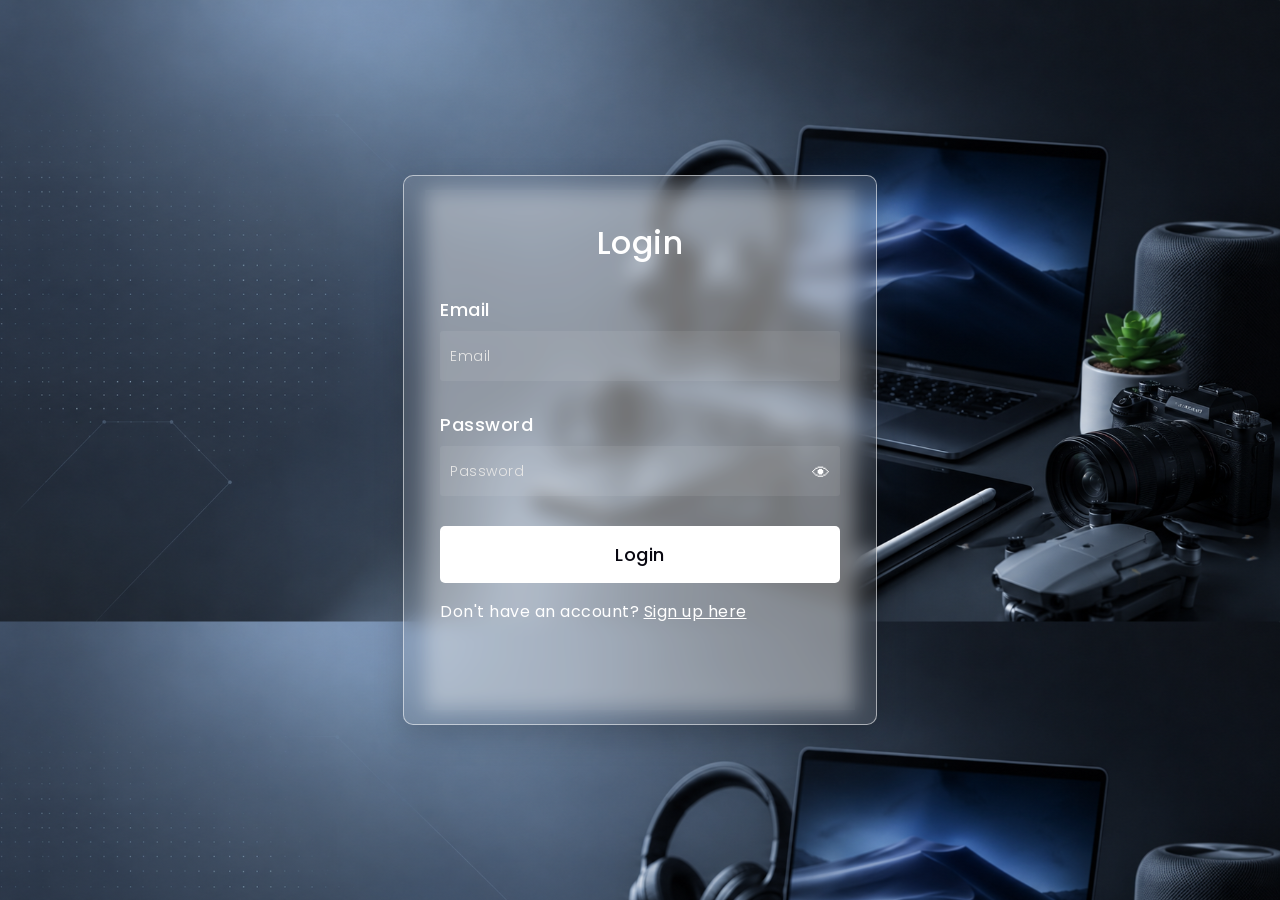
<file: index.html>
<!DOCTYPE html>
<html lang="en">
<head>
    <meta charset="UTF-8">
    <meta name="viewport" content="width=device-width, initial-scale=1.0">
    <title>Login and Signup</title>
    <link rel="preconnect" href="https://fonts.gstatic.com">
    <link rel="stylesheet" href="https://cdnjs.cloudflare.com/ajax/libs/font-awesome/5.15.4/css/all.min.css">
    <link href="https://fonts.googleapis.com/css2?family=Poppins:wght@300;500;600&display=swap" rel="stylesheet">
<!--Stylesheet-->
    <link href="Loginstyle.css" rel="stylesheet"
    
</head>
<body>
     <div class="background"></div>

<form action="Home.html">
    <h3>Login</h3>

<label for="username">Email
    <input type="email" placeholder="Email" id="email" required>
</label>

<label for="password">Password
    <input type="password" placeholder="Password" id="password" required>
    <!-- show/hide toggle -->
    <span id="togglePassword" onclick="
      var p=document.getElementById('password');
      var shown=p.type==='text';
      p.type=shown?'password':'text';
      this.textContent=shown?'👁':'🙈';
    " style="
      position:absolute;
      right:46px;
      margin-top:-37px;
      cursor:pointer;
      font-size:18px;
      user-select:none;
      display:block;
    ">👁</span>
</label>

<button type="submit">Login</button>
<p id="errorMessage" style="color: red; display: none;">Incorrect password!</p>

</div>

<div class="form">
    <p>Don't have an account? <a href="Signup.html">Sign up here</a></p>
</div>
</form>

</body>
</html>
</file>
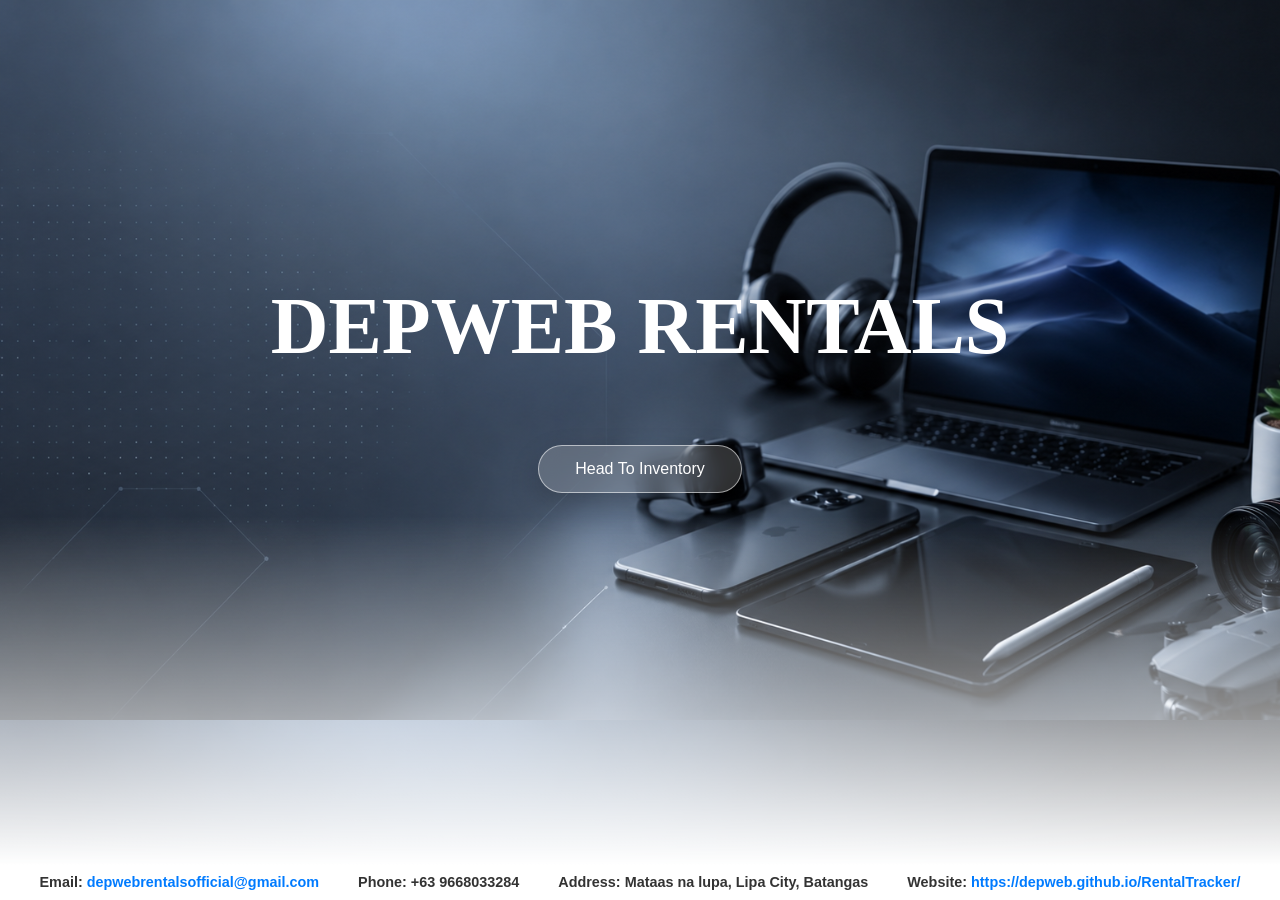
<file: Home.html>
<!DOCTYPE html>
<!-- saved from url=Home.html -->
<html lang="en"><head><meta http-equiv="Content-Type" content="text/html; charset=UTF-8">
    
    <meta name="viewport" content="width=device-width, initial-scale=1.0">
    <title>Reservations</title>
    <style>
        h1{
            color:white;
            font-family: times new roman;
            font-size: 5em;
           
            
            
        }
        body {
            position: relative;
            background-image: url('gadgets.png');
            background-size: cover;
            display: flex;
            flex-direction: column;
            justify-content: center;
            align-items: center;
            min-height: 80vh;
            margin: 0;
        }
        
        body::after {
            content: '';
            position: fixed;
            bottom: 35px;
            left: 0;
            right: 0;
            height: 350px;
            background: linear-gradient(to bottom, transparent, rgb(255, 255, 255));
            pointer-events: none;
        }
        .button-wrapper {
            margin-top: 20px;
        }
        button {
            position: static;
            padding: 14px 36px;
            font-size: 1rem;
            color: white;
            background: rgba(255, 255, 255, 0.18);
            border: 1px solid rgba(255, 255, 255, 0.55);
            border-radius: 999px;
            backdrop-filter: blur(10px);
            -webkit-backdrop-filter: blur(10px);
            box-shadow: 0 12px 30px rgba(0, 0, 0, 0.18);
            cursor: pointer;
            transition: transform 0.2s ease, background 0.2s ease, box-shadow 0.2s ease;
        }
        button:hover {
            transform: translateY(-2px);
            background: rgba(255, 255, 255, 0.25);
            box-shadow: 0 14px 35px rgba(0, 0, 0, 0.22);
        }
        footer {
            position: fixed;
            bottom: 0;
            left: 0;
            right: 0;
            background-color: white;
            padding: 10px 20px;
            display: flex;
            justify-content: space-around;
            align-items: center;
            font-family: Arial, Helvetica, sans-serif;
            color: #333;
            box-shadow: 0 -2px 10px rgba(0, 0, 0, 0.1);
        }
        footer p {
            margin: 0;
            font-size: 0.9em;
        }
        footer a {
            color: #007bff;
            text-decoration: none;
        }
        footer a:hover {
            text-decoration: underline;
        }
        
        
    </style>
<style type="text/css"></style></head>
<body>
    <h1><b>DEPWEB RENTALS</b></h1>
    
    <div class="button-wrapper">
     <form action="Inventory.html">
  <button type="submit">Head To Inventory</button>
     </form>
     
</div>
   
    <footer>
        <p><strong>Email:</strong> <a href="mailto:depwebrentalsofficial@gmail.com"><b>depwebrentalsofficial@gmail.com</b></a></p>
        <p><strong>Phone:</strong> <b>+63 9668033284</b></p>
        <p><strong>Address:</strong> <b>Mataas na lupa, Lipa City, Batangas</b></p>
        <p><strong>Website:</strong> <b><a href="https://depweb.github.io/RentalTracker/" target="_blank">https://depweb.github.io/RentalTracker/</a></b></p>
    </footer>
<!-- Code injected by live-server -->
<script>
	// <![CDATA[  <-- For SVG support
	if ('WebSocket' in window) {
		(function () {
			function refreshCSS() {
				var sheets = [].slice.call(document.getElementsByTagName("link"));
				var head = document.getElementsByTagName("head")[0];
				for (var i = 0; i < sheets.length; ++i) {
					var elem = sheets[i];
					var parent = elem.parentElement || head;
					parent.removeChild(elem);
					var rel = elem.rel;
					if (elem.href && typeof rel != "string" || rel.length == 0 || rel.toLowerCase() == "stylesheet") {
						var url = elem.href.replace(/(&|\?)_cacheOverride=\d+/, '');
						elem.href = url + (url.indexOf('?') >= 0 ? '&' : '?') + '_cacheOverride=' + (new Date().valueOf());
					}
					parent.appendChild(elem);
				}
			}
			var protocol = window.location.protocol === 'http:' ? 'ws://' : 'wss://';
			var address = protocol + window.location.host + window.location.pathname + '/ws';
			var socket = new WebSocket(address);
			socket.onmessage = function (msg) {
				if (msg.data == 'reload') window.location.reload();
				else if (msg.data == 'refreshcss') refreshCSS();
			};
			if (sessionStorage && !sessionStorage.getItem('IsThisFirstTime_Log_From_LiveServer')) {
				console.log('Live reload enabled.');
				sessionStorage.setItem('IsThisFirstTime_Log_From_LiveServer', true);
			}
		})();
	}
	else {
		console.error('Upgrade your browser. This Browser is NOT supported WebSocket for Live-Reloading.');
	}
	// ]]>
</script>

</body>
</html>
</file>
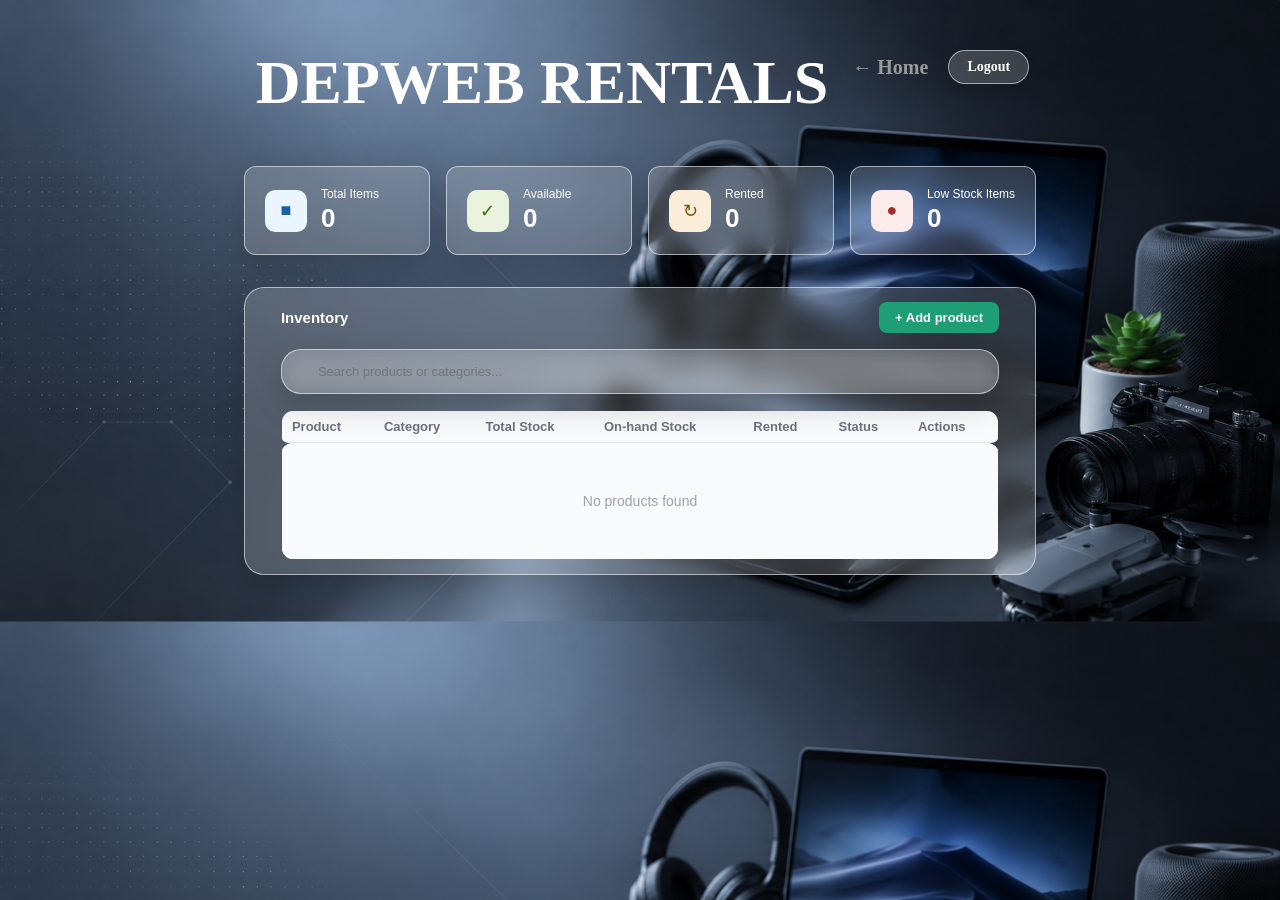
<file: Inventory.html>
<!DOCTYPE html>
<!-- saved from url=Inventory.html -->
<html lang="en"><head><meta http-equiv="Content-Type" content="text/html; charset=UTF-8">
    
    <meta name="viewport" content="width=device-width, initial-scale=1.0">
    <title>Inventory</title>
    <style>
         
 * 
 { box-sizing: border-box; margin: 0; padding: 0; }

    body {
      font-family: 'Segoe UI', sans-serif;
      background: linear-gradient(to bottom, #f4f6f8, transparent);
      color: #1a1a1a;
      min-height: 100vh;
    }

    
    .navbar {
      position: static;
      padding: 18px 36px;
      font-size: 40px;
      color: white;
      
      cursor: pointer;
      transition: transform 0.2s ease, background 0.2s ease, box-shadow 0.2s ease;
      display: flex;
      flex-direction: row;
      align-items: center;
      font-family: 'Times New Roman', Times, serif;
    }
    .brand { font-size: 62px; font-weight: 700; margin-right: 24px; line-height: 1.1; margin-top: 30px;}
    .brand span { color: #ffffff; }
    .nav-right { display: flex; align-items: center; gap: 12px; }
    .nav-right a { font-size: 20px; }
    .avatar {
      width: 34px; height: 34px;
      background: #1d9e75; color: #fff;
      border-radius: 50%;
      display: flex; align-items: center; justify-content: center;
      font-size: 13px; font-weight: 600;
      font-family: 'Times New Roman', Times, serif;
    }

    
    .app { max-width: 1100px; margin: 0 auto; padding: 2rem 1.5rem; }

   
    .stats {
      display: grid;
      grid-template-columns: repeat(4, 1fr);
      gap: 16px;
      margin-bottom: 2rem;
    }
    .stat-card {
      background: rgba(255, 255, 255, 0.18);
      border-radius: 12px;
      border: 1px solid rgba(255, 255, 255, 0.55);
      backdrop-filter: blur(10px);
      -webkit-backdrop-filter: blur(10px);
      box-shadow: 0 12px 30px rgba(0, 0, 0, 0.18);
      padding: 1.25rem;
      display: flex;
      align-items: center;
      gap: 14px;
    }
    .stat-icon {
      width: 42px; height: 42px;
      border-radius: 10px;
      display: flex; align-items: center; justify-content: center;
      font-size: 18px; flex-shrink: 0;
    }
    .stat-icon.blue  { background: #EBF5FF; color: #185FA5; }
    .stat-icon.green { background: #EAF3DE; color: #3B6D11; }
    .stat-icon.amber { background: #FAEEDA; color: #854F0B; }
    .stat-icon.red   { background: #FCEBEB; color: #A32D2D; }
    .stat-label { font-size: 12px; color: #ffffff; margin-bottom: 2px; }
    .stat-value { font-size: 26px; font-weight: 700; color: #ffffff; }

    
    .section {
      position: static;
      padding: 14px 36px;
      font-size: 1rem;
      color: white;
      background: rgba(255, 255, 255, 0.18);
      border: 1px solid rgba(255, 255, 255, 0.55);
      border-radius: 20px;
      backdrop-filter: blur(10px);
      -webkit-backdrop-filter: blur(10px);
      box-shadow: 0 12px 30px rgba(0, 0, 0, 0.18);
      cursor: pointer;
      transition: transform 0.2s ease, background 0.2s ease, box-shadow 0.2s ease;
    }
    .section-header {
      display: flex;
      align-items: center;
      justify-content: space-between;
      margin-bottom: 1rem;
    }
    .section-title { font-size: 15px; font-weight: 600; }

    .search-bar { display: flex; gap: 10px; margin-bottom: 1rem; }
    .search-bar input {
      flex: 1;
      padding: 14px 36px;
      border: 1px solid #e5e7eb;
      border-radius: 8px;
      font-size: 13px;
      font-family: inherit;
      outline: none;
      background: #f9fafb;
      background: rgba(255, 255, 255, 0.18);
      border: 1px solid rgba(255, 255, 255, 0.55);
      border-radius: 20px;
      backdrop-filter: blur(10px);
      -webkit-backdrop-filter: blur(10px);
      box-shadow: 0 12px 30px rgba(0, 0, 0, 0.18);
      cursor: pointer;
      transition: transform 0.2s ease, background 0.2s ease, box-shadow 0.2s ease;
    }
    .search-bar input:focus { border-color: #1D9E75; background: #fff; }

    
    table {
      width: 100%;
      border-collapse: collapse;
      font-size: 13px;
      border: 1px solid rgba(255, 255, 255, 0.55);
      border-radius: 12px;
      overflow: hidden;
    }
    th {
        text-align: left;
      color: #6b7280;
      font-weight: 600;
      padding: 8px 10px;
      background: #f9fafb;
    }

    th td:first-child {
      border-bottom-left-radius: 12px;

    }

    th td:last-child {
      border-radius: 0 0 12px 0;

  
    
       


   
    }

    th:first-child { border-radius: 8px 0 0 8px; }
    th:last-child  { border-radius: 0 8px 8px 0; }
    td {
      padding: 10px 10px;
      border-bottom: 1px solid #f3f4f6;
      color: #111827;
      vertical-align: middle;
    }
    tr:last-child td { 
       background: #f9fafb;
        border-bottom: none; 
      border-radius: 0;
    }

        
tr:last-child  {
  border-top-left-radius: 0p;
  border-bottom-left-radius: 8px;
}

tr:last-child  {
  border-bottom-right-radius: 8px;
   border-top-right-radius: 0;
}


        #table-body tr {
  background: rgb(255, 255, 255);
  padding: 8px 14px;
  
border-top-left-radius: 0;
  border-top-right-radius: 0;

  
  
border-top: 1px solid rgba(0, 0, 0, 0.08);
  border-bottom: 1px solid rgba(0, 0, 0, 0.08);

}


.empty-state {
  border-radius: 0;
}



#table-body tr td {
 
  border: none;
}


#table-body tr td:first-child {
  border-top-left-radius: 12px;
  border-bottom-left-radius: 12px;
}

#table-body tr td:last-child {
  border-top-right-radius: 12px;
  border-bottom-right-radius: 12px;
}
    
    

#table-body tr:first-child td:first-child {
  border-bottom-left-radius: 12px;
}

#table-body tr:first-child td:last-child {
  border-bottom-right-radius: 12px;
}


    
    .toggle-wrap { display: flex; gap: 5px; }
    .toggle-btn {
      border: 1px solid #e5e7eb;
      background: #fff;
      border-radius: 99px;
      padding: 3px 10px;
      font-size: 11px;
      cursor: pointer;
      font-family: inherit;
      color: #6b7280;
      transition: all 0.15s;
    }
    .toggle-btn:hover { background: #f3f4f6; }
    .toggle-btn.active-avail { background: #EAF3DE; color: #3B6D11; border-color: #97C459; }
    .toggle-btn.active-rent  { background: #FAEEDA; color: #854F0B; border-color: #EF9F27; }
    .toggle-btn.active-low   { background: #FCEBEB; color: #A32D2D; border-color: #F09595; }

    
    .add-btn {
      background: #1D9E75;
      color: #fff;
      border: none;
      border-radius: 8px;
      padding: 8px 16px;
      font-size: 13px;
      font-weight: 600;
      cursor: pointer;
      font-family: inherit;
      transition: background 0.15s;
    }
    .add-btn:hover { background: #0F6E56; }
    .icon-btn {
      background: none;
      border: none;
      cursor: pointer;
      color: #9ca3af;
      font-size: 15px;
      padding: 4px 6px;
      border-radius: 6px;
      transition: all 0.15s;
    }
    .icon-btn:hover { background: #f3f4f6; color: #374151; }
    .icon-btn.del:hover { background: #FCEBEB; color: #A32D2D; }

    
    .modal-overlay {
      position: fixed;
      inset: 0;
      background: rgba(0,0,0,0.4);
      display: flex;
      align-items: center;
      justify-content: center;
      z-index: 200;
    }
    .modal {
      background: #fff;
      border-radius: 14px;
      padding: 2rem;
      width: 360px;
      box-shadow: 0 20px 60px rgba(0,0,0,0.15);
    }
    .modal h3 { font-size: 16px; font-weight: 700; margin-bottom: 1.25rem; }
    .form-group { margin-bottom: 14px; }
    .form-group label { display: block; font-size: 12px; color: #6b7280; margin-bottom: 5px; font-weight: 500; }
    .form-group input,
    .form-group select {
      width: 100%;
      padding: 8px 12px;
      border: 1px solid #e5e7eb;
      border-radius: 8px;
      font-size: 13px;
      font-family: inherit;
      outline: none;
      background: #f9fafb;
    }
    .form-group input:focus,
    .form-group select:focus { border-color: #1D9E75; background: #fff; }
    .modal-actions { display: flex; gap: 8px; justify-content: flex-end; margin-top: 1.25rem; }
    .cancel-btn {
      background: #f9fafb;
      border: 1px solid #e5e7eb;
      border-radius: 8px;
      padding: 8px 16px;
      font-size: 13px;
      cursor: pointer;
      font-family: inherit;
      color: #374151;
    }
    .cancel-btn:hover { background: #f3f4f6; }
    .save-btn {
      background: #1D9E75;
      color: #fff;
      border: none;
      border-radius: 8px;
      padding: 8px 16px;
      font-size: 13px;
      font-weight: 600;
      cursor: pointer;
      font-family: inherit;
    }
    .save-btn:hover { background: #0F6E56; }

    .empty-state { text-align: center; padding: 2.5rem; color: #9ca3af; font-size: 14px; }

    
    @media (max-width: 700px) {
      .stats { grid-template-columns: repeat(2, 1fr); }
      .toggle-wrap { flex-wrap: wrap; }
    }

    body {
            position: relative;
            background-image: url('gadgets.png');
            background-size: cover;
            display: flex;
            flex-direction: column;
            justify-content: center;
            align-items: center;
            min-height: 20vh;
            margin: 0;
            border-bottom: 1px solid rgba(255, 255, 255, 0);
        }

        .navbar {
            margin-left: 5px;
        }

        body::after {
            content: '';
            position: fixed;
            bottom: 36.5px;
            left: 0;
            right: 0;
            height: 350px;
            background: linear-gradient(to bottom, transparent, rgb(255, 255, 255));
            pointer-events: none;
            border-bottom: 0px solid rgba(255, 255, 255, 0);
          
            animation: fadeOut 2s forwards;
            
        }
        
        @keyframes fadeOut {
            to { opacity: 0; }
        }

         footer {
            position: fixed;
            bottom: 0;
            left: 0;
            right: 0;
            background-color: white;
            padding: 10px 20px;
            display: flex;
            justify-content: space-around;
            align-items: center;
            font-family: Arial, Helvetica, sans-serif;
            color: #333;
            box-shadow: 0 -2px 10px rgba(0, 0, 0, 0.1);
            animation: fadeOut 2s forwards;
            border-top: 0px solid rgba(255, 255, 255, 0);
            
            
        }
        footer p {
            margin: 0;
            font-size: 0.9em;
        }
        footer a {
            color: #007bff;
            text-decoration: none;
        }
        footer a:hover {
            text-decoration: underline;
        }
    </style>
<style type="text/css"></style></head>
<body>

  <nav class="navbar">
    <div class="brand"><span>DEPWEB RENTALS</span>  </div>
    <div class="nav-right">
      <a href="Home.html" style="color: #9b9b9b; text-decoration: none; margin-right: 8px;"><b>← Home</b></a>
      <!-- logout button -->
      <button onclick="if(confirm('Log out?')){window.location.href='index.html';}" style="
        padding:8px 18px;
        font-size:14px;
        font-weight:600;
        color:#fff;
        background:rgba(255,255,255,0.18);
        border:1px solid rgba(255,255,255,0.55);
        border-radius:999px;
        backdrop-filter:blur(10px);
        -webkit-backdrop-filter:blur(10px);
        box-shadow:0 4px 14px rgba(0,0,0,0.15);
        cursor:pointer;
        font-family:inherit;
        transition:background 0.2s ease;
      " onmouseover="this.style.background='rgba(255,255,255,0.28)'" onmouseout="this.style.background='rgba(255,255,255,0.18)'">
        Logout
      </button>
    </div>
  </nav>

  <div class="app">
    <div class="stats" id="stats">
        <div class="stat-card"><div class="stat-icon blue">■</div><div><div class="stat-label">Total Items</div><div class="stat-value">108</div></div></div>
        <div class="stat-card"><div class="stat-icon green">✓</div><div><div class="stat-label">Available</div><div class="stat-value">35</div></div></div>
        <div class="stat-card"><div class="stat-icon amber">↻</div><div><div class="stat-label">Rented</div><div class="stat-value">73</div></div></div>
        <div class="stat-card"><div class="stat-icon red">●</div><div><div class="stat-label">Low Stock Items</div><div class="stat-value">2</div></div></div>
      </div>
    <div class="section">
      <div class="section-header">
        <div class="section-title">Inventory</div>
        <button class="add-btn" onclick="openAdd()">+ Add product</button>
      </div>
      <div class="search-bar">
        <input type="text" id="search-input" placeholder="Search products or categories..." oninput="search=this.value; render()">
      </div>
      <table>
        <thead>
          <tr>
            <th>Product</th>
            <th>Category</th>
            <th>Total Stock</th>
            <th>On-hand Stock</th>
            <th>Rented</th>
            <th>Status</th>
            <th>Actions</th>
          </tr>
        </thead>
        <tbody id="table-body">
        <tr>
          <td><strong>iPhone 17 Pro Max</strong></td>
          <td style="color:#6b7280">Phones</td>
          <td>6</td>
          <td>4</td>
          <td>
            <div class="toggle-wrap">
              <button class="toggle-btn " onclick="setStatus(1777809899837, &#39;available&#39;)">Available</button>
              <button class="toggle-btn " onclick="setStatus(1777809899837, &#39;rented&#39;)">Rented</button>
              <button class="toggle-btn active-low" onclick="setStatus(1777809899837, &#39;low&#39;)">Low stock</button>
            </div>
          </td>
          <td>
            <button class="icon-btn" onclick="openEdit(1777809899837)" title="Edit">✎</button>
            <button class="icon-btn del" onclick="deleteProduct(1777809899837)" title="Delete">🗑</button>
          </td>
        </tr>
      
        <tr>
          <td><strong>Nothing</strong></td>
          <td style="color:#6b7280">Phones</td>
          <td>3</td>
          <td>0</td>
          <td>
            <div class="toggle-wrap">
              <button class="toggle-btn active-avail" onclick="setStatus(1777809948105, &#39;available&#39;)">Available</button>
              <button class="toggle-btn " onclick="setStatus(1777809948105, &#39;rented&#39;)">Rented</button>
              <button class="toggle-btn " onclick="setStatus(1777809948105, &#39;low&#39;)">Low stock</button>
            </div>
          </td>
          <td>
            <button class="icon-btn" onclick="openEdit(1777809948105)" title="Edit">✎</button>
            <button class="icon-btn del" onclick="deleteProduct(1777809948105)" title="Delete">🗑</button>
          </td>
        </tr>
      
        <tr>
          <td><strong>ASUS TUF 17</strong></td>
          <td style="color:#6b7280">Laptops</td>
          <td>11</td>
          <td>6</td>
          <td>
            <div class="toggle-wrap">
              <button class="toggle-btn active-avail" onclick="setStatus(1777809983365, &#39;available&#39;)">Available</button>
              <button class="toggle-btn " onclick="setStatus(1777809983365, &#39;rented&#39;)">Rented</button>
              <button class="toggle-btn " onclick="setStatus(1777809983365, &#39;low&#39;)">Low stock</button>
            </div>
          </td>
          <td>
            <button class="icon-btn" onclick="openEdit(1777809983365)" title="Edit">✎</button>
            <button class="icon-btn del" onclick="deleteProduct(1777809983365)" title="Delete">🗑</button>
          </td>
        </tr>
      
        <tr>
          <td><strong>HP Victus 15</strong></td>
          <td style="color:#6b7280">Laptops</td>
          <td>14</td>
          <td>14</td>
          <td>
            <div class="toggle-wrap">
              <button class="toggle-btn " onclick="setStatus(1777810028350, &#39;available&#39;)">Available</button>
              <button class="toggle-btn active-rent" onclick="setStatus(1777810028350, &#39;rented&#39;)">Rented</button>
              <button class="toggle-btn " onclick="setStatus(1777810028350, &#39;low&#39;)">Low stock</button>
            </div>
          </td>
          <td>
            <button class="icon-btn" onclick="openEdit(1777810028350)" title="Edit">✎</button>
            <button class="icon-btn del" onclick="deleteProduct(1777810028350)" title="Delete">🗑</button>
          </td>
        </tr>
      
        <tr>
          <td><strong>Samsung S25</strong></td>
          <td style="color:#6b7280">Phones</td>
          <td>20</td>
          <td>14</td>
          <td>
            <div class="toggle-wrap">
              <button class="toggle-btn active-avail" onclick="setStatus(1777810102637, &#39;available&#39;)">Available</button>
              <button class="toggle-btn " onclick="setStatus(1777810102637, &#39;rented&#39;)">Rented</button>
              <button class="toggle-btn " onclick="setStatus(1777810102637, &#39;low&#39;)">Low stock</button>
            </div>
          </td>
          <td>
            <button class="icon-btn" onclick="openEdit(1777810102637)" title="Edit">✎</button>
            <button class="icon-btn del" onclick="deleteProduct(1777810102637)" title="Delete">🗑</button>
          </td>
        </tr>
      
        <tr>
          <td><strong>ROG ZEPHYRUS G14</strong></td>
          <td style="color:#6b7280">Laptops</td>
          <td>14</td>
          <td>12</td>
          <td>
            <div class="toggle-wrap">
              <button class="toggle-btn " onclick="setStatus(1777810150832, &#39;available&#39;)">Available</button>
              <button class="toggle-btn " onclick="setStatus(1777810150832, &#39;rented&#39;)">Rented</button>
              <button class="toggle-btn active-low" onclick="setStatus(1777810150832, &#39;low&#39;)">Low stock</button>
            </div>
          </td>
          <td>
            <button class="icon-btn" onclick="openEdit(1777810150832)" title="Edit">✎</button>
            <button class="icon-btn del" onclick="deleteProduct(1777810150832)" title="Delete">🗑</button>
          </td>
        </tr>
      
        <tr>
          <td><strong>Oppo A-Series</strong></td>
          <td style="color:#6b7280">Phones</td>
          <td>40</td>
          <td>23</td>
          <td>
            <div class="toggle-wrap">
              <button class="toggle-btn active-avail" onclick="setStatus(1777810191443, &#39;available&#39;)">Available</button>
              <button class="toggle-btn " onclick="setStatus(1777810191443, &#39;rented&#39;)">Rented</button>
              <button class="toggle-btn " onclick="setStatus(1777810191443, &#39;low&#39;)">Low stock</button>
            </div>
          </td>
          <td>
            <button class="icon-btn" onclick="openEdit(1777810191443)" title="Edit">✎</button>
            <button class="icon-btn del" onclick="deleteProduct(1777810191443)" title="Delete">🗑</button>
          </td>
        </tr>
      </tbody>
      </table>
    </div>
  </div>

  <div class="modal-overlay" id="modal" style="display: none;" onclick="closeModal()">
    <div class="modal" onclick="event.stopPropagation()">
      <h3 id="modal-title">Add new product</h3>
      <div class="form-group">
        <label>Product name</label>
        <input type="text" id="f-name" placeholder="e.g. Canon EOS R5">
      </div>
      <div class="form-group">
        <label>Category</label>
        <input type="text" id="f-category" placeholder="e.g. Camera">
      </div>
      <div class="form-group">
        <label>Total stock</label>
        <input type="number" id="f-stock" min="0" value="1">
      </div>
      <div class="form-group">
        <label>Currently rented</label>
        <input type="number" id="f-rented" min="0" value="0">
      </div>
      <div class="form-group">
        <label>On-hand Product</label>
        <input type="number" id="f-onhand" min="0" value="0">
      </div>
      <div id="f-combined-err-wrap" style="display:none;margin-bottom:10px;padding:8px 12px;background:#FFF5F5;border:1px solid #F09595;border-radius:8px;font-size:12px;color:#A32D2D;">
        &#9888; <strong>Combined total exceeds Total Stock.</strong> The sum of <em>Currently Rented</em> and <em>On-hand Product</em> must not exceed the Total Stock.
      </div>
      <div class="form-group">
        <label>Status</label>
        <div id="f-status" style="padding:8px 12px;border:1px solid #e5e7eb;border-radius:8px;font-size:13px;background:#f3f4f6;color:#6b7280;min-height:34px;">—</div>
      </div>
      <div class="modal-actions">
        <button class="cancel-btn" onclick="closeModal()">Cancel</button>
        <button class="save-btn" onclick="saveForm()">Save</button>
      </div>
    </div>
  </div>
  <footer>
        <p><strong>Email:</strong> <a href="mailto:depwebrentalsofficial@gmail.com"><b>depwebrentalsofficial@gmail.com</b></a></p>
        <p><strong>Phone:</strong> <b>+63 9668033284</b></p>
        <p><strong>Address:</strong> <b>Mataas na lupa, Lipa City, Batangas</b></p>
        <p><strong>Website:</strong> <b><a href="https://depweb.github.io/RentalTracker/" target="_blank">https://depweb.github.io/RentalTracker/</a></b></p>
    </footer>

  <script>
    let products = JSON.parse(localStorage.getItem("products")) || [];

    let search = '';
    let editId = null;

    function saveToStorage() {
  localStorage.setItem("products", JSON.stringify(products));
}
    function renderStats() {
      const total  = products.reduce((a, p) => a + p.stock, 0);
      const avail  = products.reduce((a, p) => a + (p.stock - p.rented), 0);
      const rented = products.reduce((a, p) => a + p.rented, 0);
      const low    = products.filter(p => p.status === 'low').length;

      document.getElementById('stats').innerHTML = `
        <div class="stat-card"><div class="stat-icon blue">&#9632;</div><div><div class="stat-label">Total Items</div><div class="stat-value">${total}</div></div></div>
        <div class="stat-card"><div class="stat-icon green">&#10003;</div><div><div class="stat-label">Available</div><div class="stat-value">${avail}</div></div></div>
        <div class="stat-card"><div class="stat-icon amber">&#8635;</div><div><div class="stat-label">Rented</div><div class="stat-value">${rented}</div></div></div>
        <div class="stat-card"><div class="stat-icon red">&#9679;</div><div><div class="stat-label">Low Stock Items</div><div class="stat-value">${low}</div></div></div>
      `;
    }

   
    function renderTable() {
      const q    = search.toLowerCase();
      const list = products.filter(p =>
        p.name.toLowerCase().includes(q) || p.category.toLowerCase().includes(q)
      );

      const tbody = document.getElementById('table-body');

      if (list.length === 0) {
        tbody.innerHTML = `<tr><td colspan="7"><div class="empty-state">No products found</div></td></tr>`;
        return;
      }

      tbody.innerHTML = list.map(p => `
        <tr>
          <td><strong>${p.name}</strong></td>
          <td style="color:#6b7280">${p.category}</td>
          <td>${p.stock}</td>
          <td>${p.rented}</td>
          <td>
            <div class="toggle-wrap">
              <button class="toggle-btn ${p.status === 'available' ? 'active-avail' : ''}" onclick="setStatus(${p.id}, 'available')">Available</button>
              <button class="toggle-btn ${p.status === 'rented'    ? 'active-rent'  : ''}" onclick="setStatus(${p.id}, 'rented')">Rented</button>
              <button class="toggle-btn ${p.status === 'low'       ? 'active-low'   : ''}" onclick="setStatus(${p.id}, 'low')">Low stock</button>
            </div>
          </td>
          <td>
            <button class="icon-btn" onclick="openEdit(${p.id})" title="Edit">&#9998;</button>
            <button class="icon-btn del" onclick="deleteProduct(${p.id})" title="Delete">&#128465;</button>
          </td>
        </tr>
      `).join('');
    }

    function render() { renderStats(); renderTable(); }

   
    function setStatus(id, status) {
      products = products.map(p => {
        if (p.id !== id) return p;
        let rented = p.rented;
        if (status === 'rented')    rented = p.stock;
        if (status === 'available') rented = 0;
        return { ...p, status, rented };
      });

      saveToStorage();
      render();
    }

    
    function deleteProduct(id) {
      if (confirm('Delete this product?')) {
        products = products.filter(p => p.id !== id);
       
       saveToStorage();
        render();
      }
    }

    
    function openAdd() {
      editId = null;
      document.getElementById('modal-title').textContent = 'Add new product';
      document.getElementById('f-name').value     = '';
      document.getElementById('f-category').value = '';
      document.getElementById('f-stock').value    = 1;
      document.getElementById('f-rented').value   = 0;
      document.getElementById('f-status').value   = 'available';
      document.getElementById('modal').style.display = 'flex';
    }

    function openEdit(id) {
      const p = products.find(x => x.id === id);
      editId = id;
      document.getElementById('modal-title').textContent = 'Edit product';
      document.getElementById('f-name').value     = p.name;
      document.getElementById('f-category').value = p.category;
      document.getElementById('f-stock').value    = p.stock;
      document.getElementById('f-rented').value   = p.rented;
      document.getElementById('f-status').value   = p.status;
      document.getElementById('modal').style.display = 'flex';
    }

    function closeModal() {
      document.getElementById('modal').style.display = 'none';
      editId = null;
    }

    function saveForm() {
      const name     = document.getElementById('f-name').value.trim();
      const category = document.getElementById('f-category').value.trim();
      const stock    = parseInt(document.getElementById('f-stock').value)  || 0;
      const rented   = parseInt(document.getElementById('f-rented').value) || 0;
      const status   = document.getElementById('f-status').value;

      if (!name) { alert('Please enter a product name.'); return; }

      if (editId) {
        products = products.map(p => p.id === editId ? { ...p, name, category, stock, rented, status } : p);
      } else {
        products.push({ id: Date.now(), name, category, stock, rented, status });
      }

      saveToStorage();
      closeModal();
      render();
    }

    
    render();
  </script>

<!-- ═══ ADDED FEATURES ═══ -->
<script>
  // ── Helper: derive status automatically from stock figures ──────────────────
  function computeStatus(totalStock, rented) {
    var onHand = totalStock - rented;
    if (onHand <= 0)                         return 'rented';   // all rented → "Out of Stock"
    if (onHand < totalStock * 0.25)          return 'low';      // <25 % remaining → "Low Stock"
    return 'available';
  }

  // ── Re-map legacy "stock" field to "totalStock" on first load ────────────────
  (function migrateData() {
    var changed = false;
    products = products.map(function(p) {
      if (p.totalStock === undefined) {
        changed = true;
        return Object.assign({}, p, {
          totalStock: p.stock,
          status: computeStatus(p.stock, p.rented)
        });
      }
      return p;
    });
    if (changed) saveToStorage();
  })();

  // ── Override renderStats so "low" count uses the new auto-status ─────────────
  window.renderStats = function() {
    var total  = products.reduce(function(a, p) { return a + (p.totalStock || p.stock); }, 0);
    var avail  = products.reduce(function(a, p) {
      var ts = p.totalStock !== undefined ? p.totalStock : p.stock;
      return a + Math.max(0, ts - p.rented);
    }, 0);
    var rented = products.reduce(function(a, p) { return a + p.rented; }, 0);
    var low    = products.filter(function(p) {
      return computeStatus(p.totalStock !== undefined ? p.totalStock : p.stock, p.rented) === 'low';
    }).length;

    document.getElementById('stats').innerHTML =
      '<div class="stat-card"><div class="stat-icon blue">&#9632;</div><div><div class="stat-label">Total Items</div><div class="stat-value">' + total + '</div></div></div>' +
      '<div class="stat-card"><div class="stat-icon green">&#10003;</div><div><div class="stat-label">Available</div><div class="stat-value">' + avail + '</div></div></div>' +
      '<div class="stat-card"><div class="stat-icon amber">&#8635;</div><div><div class="stat-label">Rented</div><div class="stat-value">' + rented + '</div></div></div>' +
      '<div class="stat-card"><div class="stat-icon red">&#9679;</div><div><div class="stat-label">Low Stock Items</div><div class="stat-value">' + low + '</div></div></div>';
  };

  // ── Status badge helper ──────────────────────────────────────────────────────
  function statusBadge(status) {
    var labels = { available: 'Available', rented: 'Out of Stock', low: 'Low Stock' };
    var styles = {
      available: 'background:#EAF3DE;color:#3B6D11;border:1px solid #97C459;',
      rented:    'background:#FAEEDA;color:#854F0B;border:1px solid #EF9F27;',
      low:       'background:#FCEBEB;color:#A32D2D;border:1px solid #F09595;'
    };
    var s = status || 'available';
    return '<span style="' + (styles[s] || '') + 'border-radius:99px;padding:3px 10px;font-size:11px;font-weight:600;">' + (labels[s] || s) + '</span>';
  }

  // ── Override renderTable (replaces both the base and the merge-duplicate version) ──
  window.renderTable = function() {
    var q = (typeof search !== 'undefined' ? search : '').toLowerCase();

    // Merge duplicates (same name + category)
    var mergeMap = {};
    var merged   = [];
    products.forEach(function(p) {
      var key = p.name.trim().toLowerCase() + '|||' + p.category.trim().toLowerCase();
      if (Object.prototype.hasOwnProperty.call(mergeMap, key)) {
        var idx = mergeMap[key];
        var ts  = (p.totalStock !== undefined ? p.totalStock : p.stock);
        merged[idx].totalStock = (merged[idx].totalStock || 0) + ts;
        merged[idx].rented    += p.rented;
      } else {
        mergeMap[key] = merged.length;
        var copy = Object.assign({}, p);
        copy.totalStock = copy.totalStock !== undefined ? copy.totalStock : copy.stock;
        merged.push(copy);
      }
    });

    // Apply auto-status after merge
    merged = merged.map(function(p) {
      return Object.assign({}, p, { status: computeStatus(p.totalStock, p.rented) });
    });

    var list = merged.filter(function(p) {
      return p.name.toLowerCase().includes(q) || p.category.toLowerCase().includes(q);
    });

    var tbody = document.getElementById('table-body');

    if (list.length === 0) {
      tbody.innerHTML = '<tr><td colspan="7"><div class="empty-state">No products found</div></td></tr>';
      return;
    }

    tbody.innerHTML = list.map(function(p) {
      var onHand = Math.max(0, p.totalStock - p.rented);
      return '<tr>' +
        '<td><strong>' + p.name + '</strong></td>' +
        '<td style="color:#6b7280">' + p.category + '</td>' +
        '<td>' + p.totalStock + '</td>' +
        '<td>' + onHand + '</td>' +
        '<td>' + p.rented + '</td>' +
        '<td>' + statusBadge(p.status) + '</td>' +
        '<td>' +
          '<button class="icon-btn" onclick="openEdit(' + p.id + ')" title="Edit">&#9998;</button>' +
          '<button class="icon-btn del" onclick="deleteProduct(' + p.id + ')" title="Delete">&#128465;</button>' +
        '</td>' +
      '</tr>';
    }).join('');
  };

  // ── Override openAdd so status div is cleared ────────────────────────────────
  var _origOpenAdd = window.openAdd;
  window.openAdd = function() {
    _origOpenAdd();
    var elStatus = document.getElementById('f-status');
    if (elStatus && elStatus.tagName !== 'SELECT') elStatus.textContent = 'Available';
    var elOnhand = document.getElementById('f-onhand');
    if (elOnhand) elOnhand.value = '1'; // default stock=1, rented=0 → onhand=1
    _attachOnhandListeners();
  };

  // ── Override openEdit to populate the display-only status div ───────────────
  var _origOpenEdit = window.openEdit;
  window.openEdit = function(id) {
    _origOpenEdit(id);
    var p = products.find(function(x) { return x.id === id; });
    if (!p) return;
    var ts     = p.totalStock !== undefined ? p.totalStock : p.stock;
    var status = computeStatus(ts, p.rented);
    var labels = { available: 'Available', rented: 'Out of Stock', low: 'Low Stock' };
    var elStatus = document.getElementById('f-status');
    if (elStatus && elStatus.tagName !== 'SELECT') elStatus.textContent = labels[status] || status;
    // Also keep totalStock in sync with f-stock field if it exists
    var fsEl = document.getElementById('f-stock');
    if (fsEl) fsEl.value = ts;
    // Populate on-hand display
    var elOnhand = document.getElementById('f-onhand');
    if (elOnhand) elOnhand.value = Math.max(0, ts - p.rented);
    _attachOnhandListeners();
  };

  // ── Live-update: all fields stay consistent, Total Stock is always the anchor ─
  function _attachOnhandListeners() {
    var fStock  = document.getElementById('f-stock');
    var fRented = document.getElementById('f-rented');
    var fOnhand = document.getElementById('f-onhand');
    if (!fStock || !fRented || !fOnhand) return;

    // Single source of truth: derive everything from totalStock + one changed field
    function _syncFromRented() {
      var ts = Math.max(0, parseInt(fStock.value) || 0);
      var r  = Math.max(0, parseInt(fRented.value) || 0);
      // Only auto-update on-hand when rented is within valid range
      if (r <= ts) {
        fOnhand.value = ts - r;
        _syncStatus(ts, r);
      }
    }
    function _syncFromOnhand() {
      var ts = Math.max(0, parseInt(fStock.value) || 0);
      var oh = Math.max(0, parseInt(fOnhand.value) || 0);
      // Only auto-update rented when on-hand is within valid range
      if (oh <= ts) {
        fRented.value = ts - oh;
        _syncStatus(ts, ts - oh);
      }
    }
    function _syncFromStock() {
      var ts = Math.max(0, parseInt(fStock.value) || 0);
      var r  = Math.max(0, parseInt(fRented.value) || 0);
      // Clamp rented to new total stock and recompute on-hand
      if (r > ts) r = ts;
      fRented.value = r;
      fOnhand.value = ts - r;
      _syncStatus(ts, r);
    }
    function _syncStatus(ts, r) {
      var elStatus = document.getElementById('f-status');
      if (!elStatus || elStatus.tagName === 'SELECT') return;
      var status = computeStatus(ts, r);
      var labels = { available: 'Available', rented: 'Out of Stock', low: 'Low Stock' };
      elStatus.textContent = labels[status] || status;
    }

    // Remove previous listeners by cloning (safe, non-destructive pattern)
    var newStock  = fStock.cloneNode(true);
    var newRented = fRented.cloneNode(true);
    var newOnhand = fOnhand.cloneNode(true);
    fStock.parentNode.replaceChild(newStock,   fStock);
    fRented.parentNode.replaceChild(newRented, fRented);
    fOnhand.parentNode.replaceChild(newOnhand, fOnhand);
    newStock.addEventListener('input',  _syncFromStock);
    newRented.addEventListener('input', _syncFromRented);
    newOnhand.addEventListener('input', _syncFromOnhand);
  }

  // ── Override saveForm to persist totalStock and auto-compute status ──────────
  window.saveForm = function() {
    var name     = document.getElementById('f-name').value.trim();
    var category = document.getElementById('f-category').value.trim();
    var totalStock = parseInt(document.getElementById('f-stock').value)  || 0;
    var onhand     = parseInt(document.getElementById('f-onhand').value);
    // If on-hand was edited directly, derive rented from it; otherwise use rented field
    var rented;
    if (!isNaN(onhand)) {
      rented = Math.max(0, totalStock - onhand);
    } else {
      rented = parseInt(document.getElementById('f-rented').value) || 0;
    }
    var status     = computeStatus(totalStock, rented);

    if (!name) { alert('Please enter a product name.'); return; }

    if (editId) {
      products = products.map(function(p) {
        return p.id === editId
          ? Object.assign({}, p, { name: name, category: category, totalStock: totalStock, stock: totalStock, rented: rented, status: status })
          : p;
      });
    } else {
      products.push({ id: Date.now(), name: name, category: category, totalStock: totalStock, stock: totalStock, rented: rented, status: status });
    }

    saveToStorage();
    closeModal();
    render();
  };

  // ── Re-render with all overrides applied ─────────────────────────────────────
  render();
</script>

<!-- ═══ ADDED FEATURE: Combined rented + on-hand validation ═══ -->
<script>
  (function() {
    function _setCombinedErr(visible) {
      var wrap    = document.getElementById('f-combined-err-wrap');
      var fRented = document.getElementById('f-rented');
      var fOnhand = document.getElementById('f-onhand');
      if (wrap)    wrap.style.display = visible ? 'block' : 'none';
      if (fRented) { fRented.style.borderColor = visible ? '#A32D2D' : ''; fRented.style.background = visible ? '#FFF5F5' : ''; }
      if (fOnhand) { fOnhand.style.borderColor = visible ? '#A32D2D' : ''; fOnhand.style.background = visible ? '#FFF5F5' : ''; }
    }

    function _checkCombined() {
      var fStock  = document.getElementById('f-stock');
      var fRented = document.getElementById('f-rented');
      var fOnhand = document.getElementById('f-onhand');
      if (!fStock || !fRented || !fOnhand) return true;
      var ts      = Math.max(0, parseInt(fStock.value)  || 0);
      var rented  = Math.max(0, parseInt(fRented.value) || 0);
      var onhand  = Math.max(0, parseInt(fOnhand.value) || 0);
      var exceeded = (rented + onhand) > ts;
      _setCombinedErr(exceeded);
      return !exceeded;
    }

    // Wire listeners each time the modal opens
    var modal = document.getElementById('modal');
    if (modal) {
      new MutationObserver(function() {
        if (modal.style.display !== 'none') {
          _setCombinedErr(false);
          ['f-stock', 'f-rented', 'f-onhand'].forEach(function(id) {
            var el = document.getElementById(id);
            if (el) el.addEventListener('input', _checkCombined);
          });
        }
      }).observe(modal, { attributes: true, attributeFilter: ['style'] });
    }

    // Block Save if combined sum exceeds total stock
    var saveBtn = document.querySelector('.save-btn');
    if (saveBtn) {
      saveBtn.addEventListener('click', function(e) {
        if (!_checkCombined()) {
          e.stopImmediatePropagation();
        }
      }, true);
    }
  })();
</script>
<!-- ═══ END ADDED FEATURE ═══ -->

<!-- Code injected by live-server -->
<script>
	// <![CDATA[  <-- For SVG support
	if ('WebSocket' in window) {
		(function () {
			function refreshCSS() {
				var sheets = [].slice.call(document.getElementsByTagName("link"));
				var head = document.getElementsByTagName("head")[0];
				for (var i = 0; i < sheets.length; ++i) {
					var elem = sheets[i];
					var parent = elem.parentElement || head;
					parent.removeChild(elem);
					var rel = elem.rel;
					if (elem.href && typeof rel != "string" || rel.length == 0 || rel.toLowerCase() == "stylesheet") {
						var url = elem.href.replace(/(&|\?)_cacheOverride=\d+/, '');
						elem.href = url + (url.indexOf('?') >= 0 ? '&' : '?') + '_cacheOverride=' + (new Date().valueOf());
					}
					parent.appendChild(elem);
				}
			}
			var protocol = window.location.protocol === 'http:' ? 'ws://' : 'wss://';
			var address = protocol + window.location.host + window.location.pathname + '/ws';
			var socket = new WebSocket(address);
			socket.onmessage = function (msg) {
				if (msg.data == 'reload') window.location.reload();
				else if (msg.data == 'refreshcss') refreshCSS();
			};
			if (sessionStorage && !sessionStorage.getItem('IsThisFirstTime_Log_From_LiveServer')) {
				console.log('Live reload enabled.');
				sessionStorage.setItem('IsThisFirstTime_Log_From_LiveServer', true);
			}
		})();
	}
	else {
		console.error('Upgrade your browser. This Browser is NOT supported WebSocket for Live-Reloading.');
	}
	// ]]>
</script>
</body>
</html>
</file>
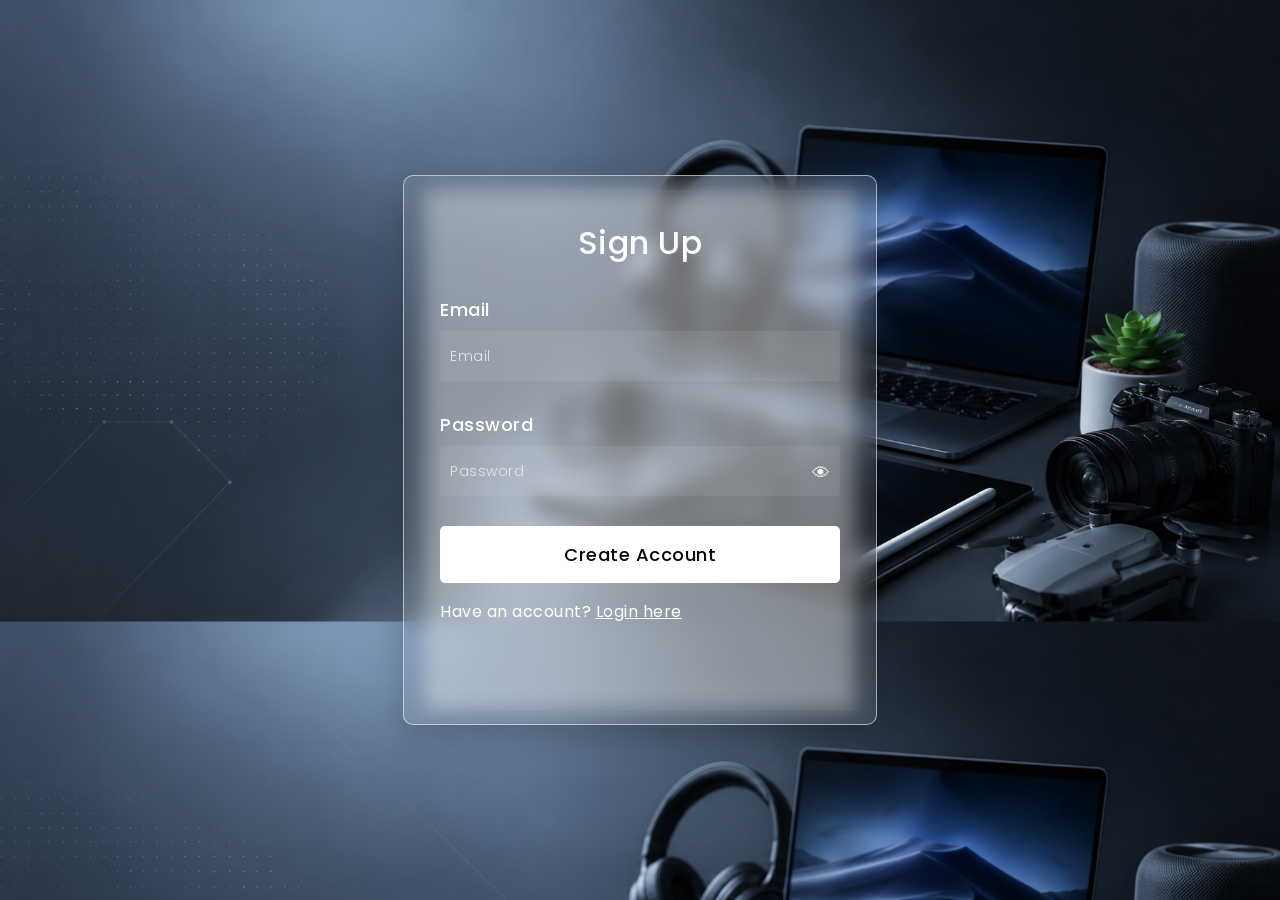
<file: Signup.html>
<!DOCTYPE html>
<html lang="en">
<head>
    <meta charset="UTF-8">
    <meta name="viewport" content="width=device-width, initial-scale=1.0">
    <title>Login and Signup</title>
    <link rel="preconnect" href="https://fonts.gstatic.com">
    <link rel="stylesheet" href="https://cdnjs.cloudflare.com/ajax/libs/font-awesome/5.15.4/css/all.min.css">
    <link href="https://fonts.googleapis.com/css2?family=Poppins:wght@300;500;600&display=swap" rel="stylesheet">
<!--Stylesheet-->
    <link href="Signupstyle.css" rel="stylesheet"
    
</head>
<body>
     <div class="background"></div>

<form action="index.html">
    <h3>Sign Up</h3>

<label for="username">Email
    <input type="email" placeholder="Email" id="email" required>
</label>

<label for="username">Password
    <input type="password" placeholder="Password" id="password" required>
    <!-- show/hide toggle -->
    <span id="togglePassword" onclick="
      var p=document.getElementById('password');
      var shown=p.type==='text';
      p.type=shown?'password':'text';
      this.textContent=shown?'👁':'🙈';
    " style="
      position:absolute;
      right:46px;
      margin-top:-37px;
      cursor:pointer;
      font-size:18px;
      user-select:none;
      display:block;
    ">👁</span>
</label>

<button id="submit" type="submit">Create Account</button>

</div>

<div class="form">
    <p>Have an account? 
    <span><a href="index.html">Login here</a></span>
</p>
</div>
</form>

</body>
</html>
</file>
<file: Loginstyle.css>
*::after,*::before{
    padding: 0;
    margin: 0;
    box-sizing: border-box;
}

body{
    background-image: url('gadgets.png');
    background-size: cover;
 }

 .background{
    width: 430px;
    height: 520px;
    position: absolute;
    transform: translate(-50%, -50%);
    left: 50%;
    top: 50%;
    background: #ffffff60;
 }



 form{
    height: 520px;
    width: 400px;
    background-color: rgba(225, 225, 225, 0.13);
    position: absolute;
    transform: translate(-50%, -50%);
    border-radius: 10px;
    top: 50%;
    left: 50%;
    backdrop-filter: blur(10px); 
   -webkit-backdrop-filter: blur(10px); 
    border: 1px solid rgba(255, 255, 255, 0.55); 
    padding: 14px 36px; 
    box-shadow: 0 12px 30px rgba(0, 0, 0, 0.18);  
 }


 form *{
    color: white;
    font-family: "Poppins", sans-serif;
        letter-spacing: 0.5px;
        outline: none;
        border: none;
 }

 form h3{
    font-size: 32px;
    font-weight: 500;
    line-height: 42px;
    text-align: center;
 }

 form label{
    display: block;
    margin-top: 30px;
    font-size: 18px;
    font-weight: 500;
 }

 input{
    display: block;
    height: 50px;
    width: 95%;
    background-color: rgba(255, 255, 255, 0.0713);
    border-radius: 3px;
    padding: 0 10px;
    margin-top: 8px;
    font-size: 14px;
    font-weight: 300;
 }

 ::placeholder{
    color: #e5e5e5;
 }

    button{
        margin-top: 30px;
        width: 100%;
        background-color: #ffffff;
        color: #080710;
        padding: 15px 10px;
        font-size: 18px;
        font-weight: 500;
        border-radius: 5px;
        cursor: pointer;
    }

    /* Example error styling */
input.invalid {
  border: 2px solid red;
  animation: shake 0.2s;

}


@keyframes shake {
  25% { transform: translateX(4px); }
  50% { transform: translateX(-4px); }
  75% { transform: translateX(4px); }
}
</file>
<file: Signupstyle.css>
*::after,*::before{
    padding: 0;
    margin: 0;
    box-sizing: border-box;
}

body{
    background-image: url('gadgets.png');
    background-size: cover;
 }

 .background{
    width: 430px;
    height: 520px;
    position: absolute;
    transform: translate(-50%, -50%);
    left: 50%;
    top: 50%;
    background: #ffffff60;
 }

 


 form{
    height: 520px;
    width: 400px;
    background-color: rgba(225, 225, 225, 0.13);
    position: absolute;
    transform: translate(-50%, -50%);
    border-radius: 10px;
    top: 50%;
    left: 50%;
    backdrop-filter: blur(10px); 
   -webkit-backdrop-filter: blur(10px); 
    border: 1px solid rgba(255, 255, 255, 0.55); 
    padding: 14px 36px; 
    box-shadow: 0 12px 30px rgba(0, 0, 0, 0.18);  
 }


 form *{
    color: white;
    font-family: "Poppins", sans-serif;
        letter-spacing: 0.5px;
        outline: none;
        border: none;
 }

 form h3{
    font-size: 32px;
    font-weight: 500;
    line-height: 42px;
    text-align: center;
 }

 form label{
    display: block;
    margin-top: 30px;
    font-size: 18px;
    font-weight: 500;
 }

 input{
    display: block;
    height: 50px;
    width: 95%;
    background-color: rgba(255, 255, 255, 0.0713);
    border-radius: 3px;
    padding: 0 10px;
    margin-top: 8px;
    font-size: 14px;
    font-weight: 300;
 }

 ::placeholder{
    color: #e5e5e5;
 }

    button{
        margin-top: 30px;
        width: 100%;
        background-color: #ffffff;
        color: #080710;
        padding: 15px 10px;
        font-size: 18px;
        font-weight: 500;
        border-radius: 5px;
        cursor: pointer;
    }
</file>
